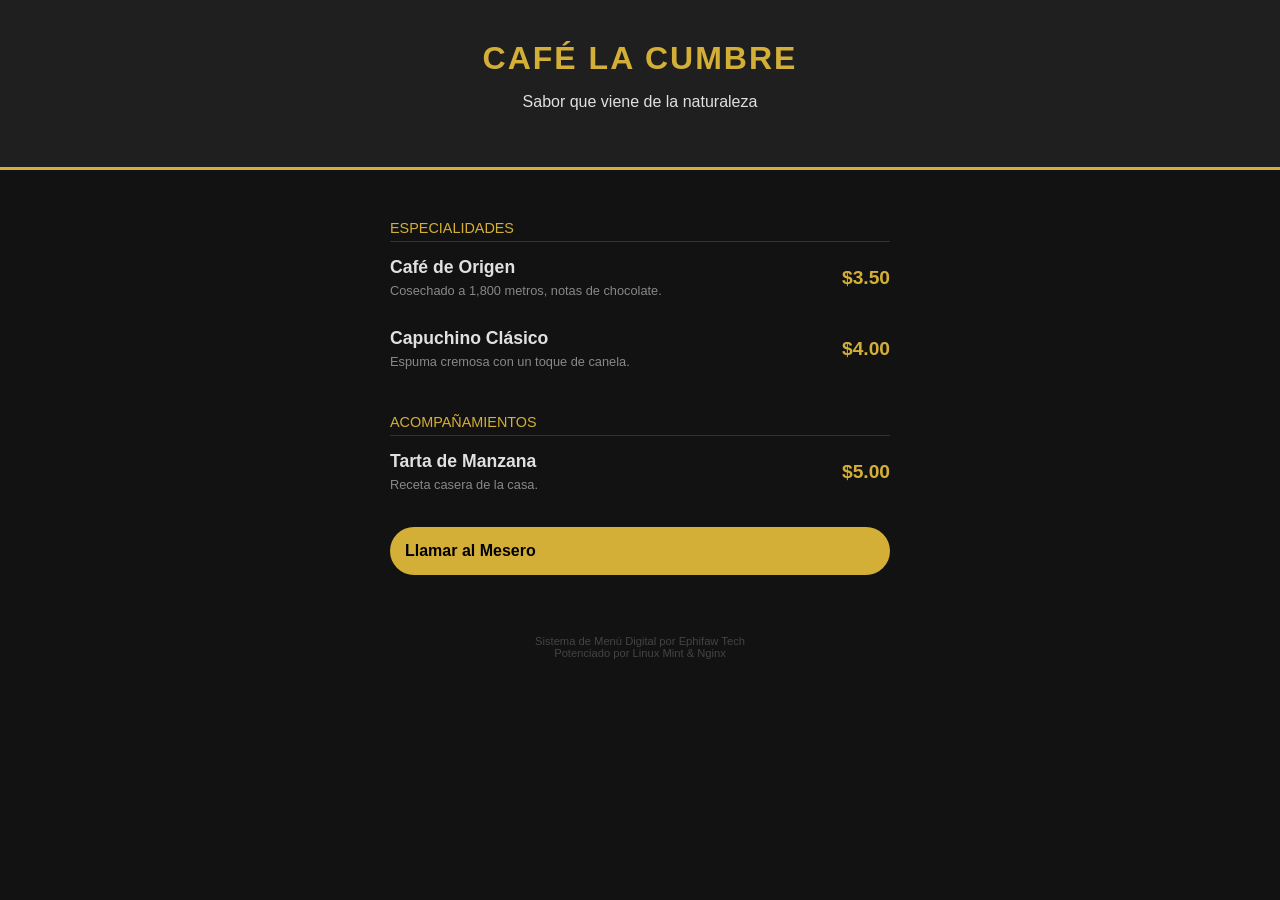
<file: index.html>
<!DOCTYPE html>
<html lang="es">
<head>
    <meta charset="UTF-8">
    <meta name="viewport" content="width=device-width, initial-scale=1.0">
    <title>Menú Digital Premium</title>
    <style>
        :root {
            --primario: #d4af37; /* Dorado */
            --fondo: #121212;    /* Negro elegante */
            --texto: #e0e0e0;
        }
        body { font-family: 'Segoe UI', Tahoma, Geneva, Verdana, sans-serif; background-color: var(--fondo); color: var(--texto); margin: 0; padding: 0; }
        header { background: #1f1f1f; padding: 40px 20px; text-align: center; border-bottom: 3px solid var(--primario); }
        h1 { margin: 0; color: var(--primario); letter-spacing: 2px; text-transform: uppercase; }
        .container { padding: 20px; max-width: 500px; margin: auto; }
        .categoria { color: var(--primario); border-bottom: 1px solid #333; padding-bottom: 5px; margin-top: 30px; text-transform: uppercase; font-size: 0.9em; }
        .item { display: flex; justify-content: space-between; align-items: center; padding: 15px 0; border-bottom: 1px hide solid #222; }
        .nombre { font-weight: bold; font-size: 1.1em; }
        .desc { font-size: 0.8em; color: #888; display: block; margin-top: 5px; }
        .precio { color: var(--primario); font-weight: bold; font-size: 1.2em; }
        footer { text-align: center; padding: 40px; font-size: 0.7em; color: #444; }
        .btn-contacto { display: block; background: var(--primario); color: black; text-decoration: none; padding: 15px; border-radius: 50px; font-weight: bold; margin-top: 20px; }
    </style>
</head>
<body>

<header>
    <h1>Café La Cumbre</h1>
    <p>Sabor que viene de la naturaleza</p>
</header>

<div class="container">
    <div class="categoria">Especialidades</div>
    
    <div class="item">
        <div>
            <span class="nombre">Café de Origen</span>
            <span class="desc">Cosechado a 1,800 metros, notas de chocolate.</span>
        </div>
        <div class="precio">$3.50</div>
    </div>

    <div class="item">
        <div>
            <span class="nombre">Capuchino Clásico</span>
            <span class="desc">Espuma cremosa con un toque de canela.</span>
        </div>
        <div class="precio">$4.00</div>
    </div>

    <div class="categoria">Acompañamientos</div>

    <div class="item">
        <div>
            <span class="nombre">Tarta de Manzana</span>
            <span class="desc">Receta casera de la casa.</span>
        </div>
        <div class="precio">$5.00</div>
    </div>

    <a href="#" class="btn-contacto">Llamar al Mesero</a>
</div>

<footer>
    Sistema de Menú Digital por Ephifaw Tech <br>
    Potenciado por Linux Mint & Nginx
</footer>

</body>
</html>
</file>
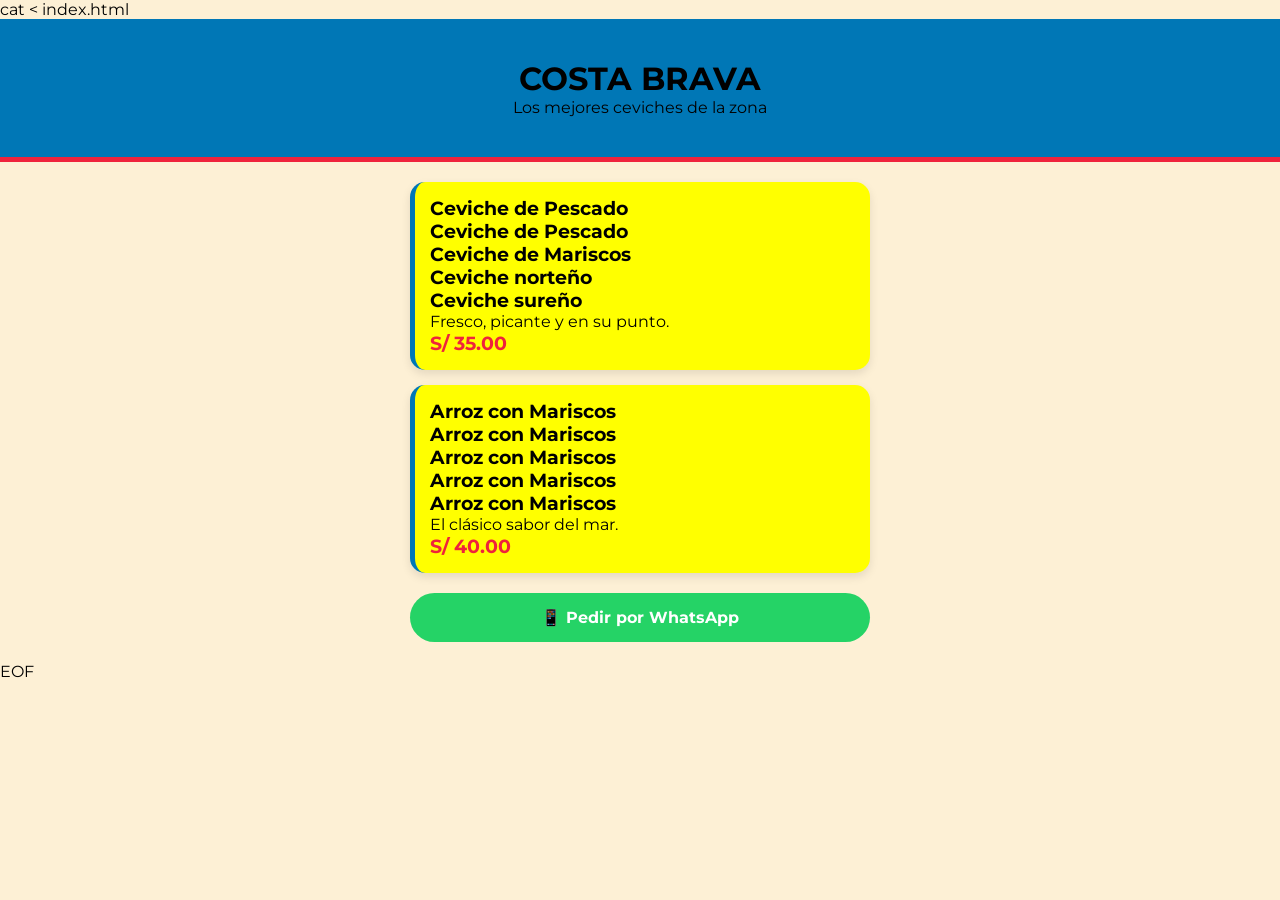
<file: cevicheria_costa_brava/index.html>
cat <<EOF > index.html
<!DOCTYPE html>
<html lang="es">
<head>
    <meta charset="UTF-8">
    <meta name="viewport" content="width=device-width, initial-scale=1.0">
    <title>Cevichería Costa Brava</title>
    <link href="https://fonts.googleapis.com/css2?family=Montserrat:wght@400;700&display=swap" rel="stylesheet">
    <style>
        :root { --ocean: #0077b6; --sand: #fdf0d5; --coral: #ef233c; }
        * { box-sizing: border-box; margin: 0; padding: 0; }
        body { font-family: 'Montserrat', sans-serif; background-color: var(--sand); }
        header { 
            background: var(--ocean); color: black; padding: 40px 20px; 
            text-align: center; border-bottom: 5px solid var(--coral);
        }
        .container { padding: 20px; max-width: 500px; margin: auto; }
        .product-card { 
            background: yellow; border-radius: 15px; padding: 15px; 
            margin-bottom: 15px; box-shadow: 0 4px 10px rgba(0,0,0,0.1);
            border-left: 5px solid var(--ocean);
        }
        .price { color: var(--coral); font-weight: bold; font-size: 1.2rem; }
        .whatsapp { 
            display: block; background: #25d366; color: white; 
            text-align: center; padding: 15px; border-radius: 50px; 
            text-decoration: none; font-weight: bold; margin-top: 20px;
        }
    </style>
</head>
<body>
    <header>
        <h1>COSTA BRAVA</h1>
        <p>Los mejores ceviches de la zona</p>
    </header>
    <div class="container">
        <div class="product-card">
            <h3>Ceviche de Pescado</h3>
		<h3>Ceviche de Pescado</h3><h3>Ceviche de Mariscos</h3><h3>Ceviche  norteño</h3><h3>Ceviche sureño</h3>
            <p>Fresco, picante y en su punto.</p>
            <span class="price">S/ 35.00</span>
        </div>
        <div class="product-card">
            <h3>Arroz con Mariscos</h3>
		<h3>Arroz con Mariscos</h3>
                <h3>Arroz con Mariscos</h3>
                <h3>Arroz con Mariscos</h3>
                <h3>Arroz con Mariscos</h3>

            <p>El clásico sabor del mar.</p>
            <span class="price">S/ 40.00</span>
        </div>
        <a href="#" class="whatsapp">📱 Pedir por WhatsApp</a>
    </div>
</body>
</html>
EOF
</file>
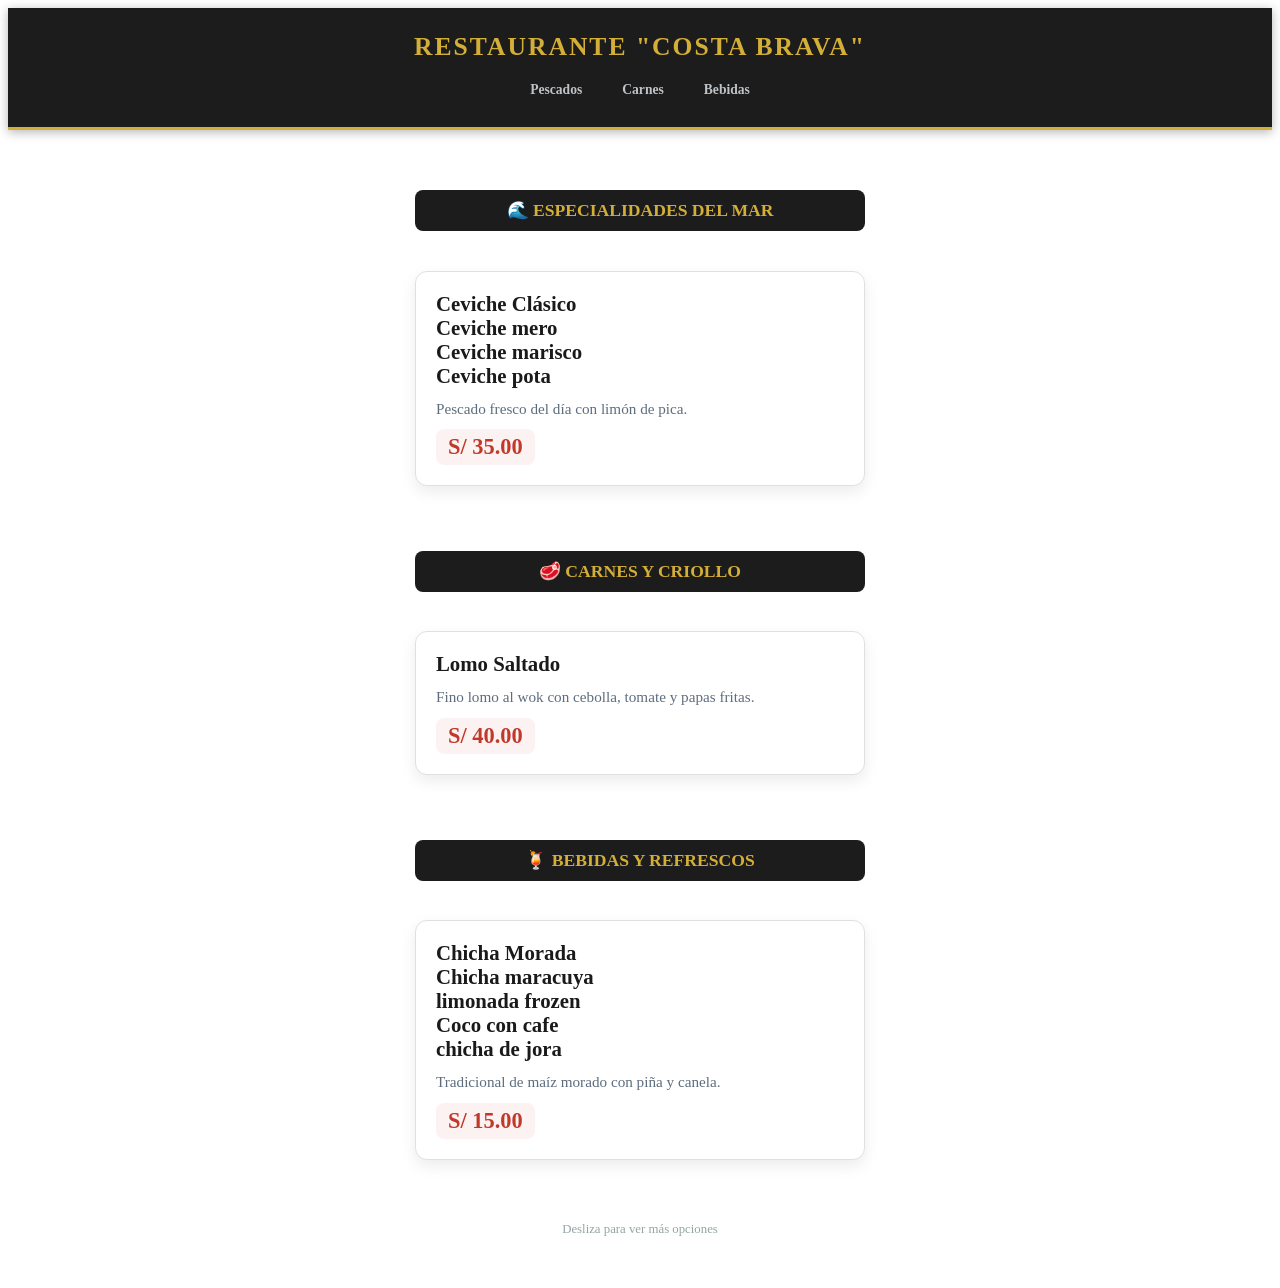
<file: menu_qr_antiguo/index.html>
<!DOCTYPE html>
<html lang="es">
<head>
    <meta charset="UTF-8">
    <meta name="viewport" content="width=device-width, initial-scale=1.0">
    <title>Menú El Pescador - Todo en Uno</title>
    <link rel="stylesheet" href="style.css">
</head>
<body>

    <header>
        <h1>Restaurante "COSTA BRAVA"</h1>
        <nav>
            <a href="#pescados">Pescados</a>
            <a href="#carnes">Carnes</a>
            <a href="#bebidas">Bebidas</a>
        </nav>
    </header>

    <main class="menu-container">
        
        <h2 id="pescados" class="section-title">🌊 Especialidades del Mar</h2>
        <div class="menu-item">
            <div class="info">
                <h3>Ceviche Clásico</h3>
                <h3>Ceviche mero</h3>
                <h3>Ceviche marisco</h3>
                <h3>Ceviche pota</h3>



                <p>Pescado fresco del día con limón de pica.</p>
                <span class="price">S/ 35.00</span>
            </div>
        </div>

        <h2 id="carnes" class="section-title">🥩 Carnes y Criollo</h2>
        <div class="menu-item">
            <div class="info">
                <h3>Lomo Saltado</h3>
                <p>Fino lomo al wok con cebolla, tomate y papas fritas.</p>
                <span class="price">S/ 40.00</span>
            </div>
        </div>

        <h2 id="bebidas" class="section-title">🍹 Bebidas y Refrescos</h2>
        <div class="menu-item">
            <div class="info">
                <h3>Chicha Morada</h3>
                <h3>Chicha maracuya</h3>
                <h3>limonada frozen</h3>
                <h3>Coco con cafe</h3>
                <h3>chicha de jora</h3>
                <p>Tradicional de maíz morado con piña y canela.</p>
                <span class="price">S/ 15.00</span>
            </div>
        </div>

    </main>

    <footer>
        <p>Desliza para ver más opciones</p>
    </footer>

</body>
</html>
</file>
<file: menu_qr_antiguo/style.css>
k/* Configuración General con Colores */
html {
    scroll-behavior: smooth; /* Esto hace que el scroll sea profesional */
}

/* Estilo para los títulos de sección */
.section-title {
    text-align: center;
    color: #d4af37;
    background: #1c1c1c;
    padding: 10px;
    border-radius: 8px;
    margin-top: 40px;
    font-size: 1.1rem;
    text-transform: uppercase;
}o

body {
    font-family: 'Segoe UI', Roboto, Helvetica, Arial, sans-serif;
    margin: 0;
    /* Color de fondo: Crema suave (evita el blanco puro que cansa la vista) */
    background-color: #f8f5f0; 
    color: #2c3e50;
}

header {
    /* Fondo Negro Mate Elegante */
    background-color: #1c1c1c; 
    color: #ffffff;
    text-align: center;
    padding: 1.5rem 1rem;
    position: sticky;
    top: 0;
    z-index: 100;
    border-bottom: 3px solid #d4af37; /* Línea Dorada */
    box-shadow: 0 2px 10px rgba(0,0,0,0.3);
}

header h1 {
    margin: 0;
    font-size: 1.6rem;
    text-transform: uppercase;
    letter-spacing: 2px;
    /* Color Dorado para el nombre del restaurante */
    color: #d4af37; 
}

/* Navegación entre Pescados, Carnes y Bebidas */
nav {
    display: flex;
    justify-content: center;
    gap: 20px;
    margin-top: 15px;
}

nav a {
    color: #bdc3c7;
    text-decoration: none;
    font-size: 0.85rem;
    font-weight: bold;
    padding: 5px 10px;
    border-radius: 5px;
    transition: 0.3s;
}

/* Color cuando la página está activa */
nav a.active {
    background-color: #d4af37;
    color: #1c1c1c;
}

/* Contenedor de las Cajas con Scroll */
.menu-container {
    padding: 20px;
    max-width: 450px;
    margin: auto;
    display: flex;
    flex-direction: column;
    gap: 25px;
}

/* Cajas de Menú (Cards) */
.menu-item {
    background: #ffffff;
    border-radius: 12px;
    overflow: hidden;
    /* Sombra suave para dar profundidad */
    box-shadow: 0 6px 15px rgba(0,0,0,0.08);
    border: 1px solid #e0e0e0;
}

.info {
    padding: 20px;
}

.info h3 {
    margin: 0;
    /* Color Azul muy oscuro para platos */
    color: #1a1a1a; 
    font-size: 1.3rem;
}

.info p {
    font-size: 0.95rem;
    /* Color Gris para la descripción */
    color: #5d6d7e; 
    line-height: 1.4;
    margin: 10px 0;
}

/* El Precio: Lo más importante */
.price {
    display: inline-block;
    font-weight: 800;
    /* Color Naranja/Rojizo que incita a comer */
    color: #c0392b; 
    font-size: 1.4rem;
    background: #fdf2f2;
    padding: 5px 12px;
    border-radius: 8px;
}

footer {
    text-align: center;
    padding: 30px;
    color: #95a5a6;
    font-size: 0.8rem;
}
</file>
